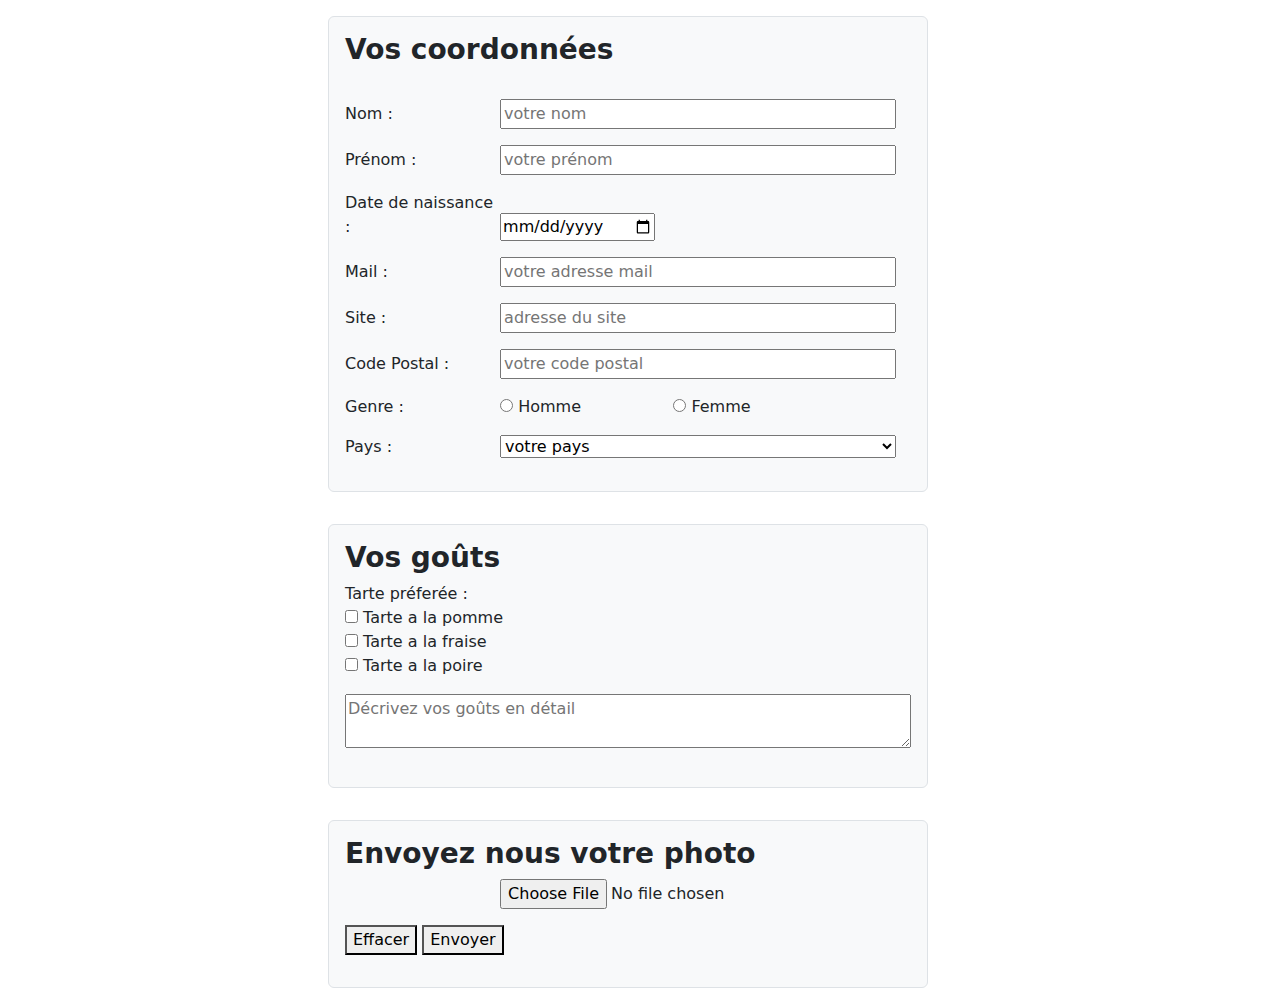
<file: Projet_apprentissage_js/index.html>
<!DOCTYPE html>
<html lang="fr">
<head>
    <meta charset="UTF-8">
    <meta name="viewport" content="width=device-width, initial-scale=1.0">
    <link rel="stylesheet" href="style.css">
    <script src="https://cdn.jsdelivr.net/npm/bootstrap@5.3.3/dist/js/bootstrap.bundle.min.js" integrity="sha384-YvpcrYf0tY3lHB60NNkmXc5s9fDVZLESaAA55NDzOxhy9GkcIdslK1eN7N6jIeHz" crossorigin="anonymous"></script>
    <link href="https://cdn.jsdelivr.net/npm/bootstrap@5.3.3/dist/css/bootstrap.min.css" rel="stylesheet" integrity="sha384-QWTKZyjpPEjISv5WaRU9OFeRpok6YctnYmDr5pNlyT2bRjXh0JMhjY6hW+ALEwIH" crossorigin="anonymous">
    <script src="https://code.jquery.com/jquery-3.7.1.js" integrity="sha256-eKhayi8LEQwp4NKxN+CfCh+3qOVUtJn3QNZ0TciWLP4=" crossorigin="anonymous"></script>
    <title>Document</title>
</head>





<body>
    <section class="col-12">
        <div class="row p-3">
                <div class="row">
                    <div class="offset-3 col-md-6 mb-6">
                        <div class="p-3 border rounded bg-light">
                            
                            <h3 class="fw-bold">Vos coordonnées</h3><br>

                            <p><label for="nom">Nom :</label>
                                <input type="text" id="nom" name="nom" placeholder="votre nom"><br></p>
                            
                            <p><label for="prenom">Prénom :</label>
                                <input type="text" id="penom" name="prenom" placeholder="votre prénom"><br></p>

                            <p><label for="date">Date de naissance :</label>
                                <input type="date" id="date" name="date"><br></p>
                            
                            <p><label for="mail">Mail :</label>
                                <input type="text" id="mail" nom="mail" placeholder="votre adresse mail"></p>

                            <p><label for="site">Site :</label>
                                <input type="text" name="site" id="site" placeholder="adresse du site"></p>
                            
                            <p><label for="code">Code Postal :</label>
                                <input type="text" name="code" id="code" placeholder="votre code postal"></p>

                            <p><label for="genre">Genre :</label>
                                <input type="radio" id="homme" name="genre" value="homme">
                                <label for="homme">Homme</label>
                                <input type="radio" id="femme" name="genre" value="femme">
                                <label for="femme">Femme</label>
                            </p>

                            <p><label for="pays">Pays :</label>
                                <select name="pays" id="pays">
                                    <option value="pp">votre pays</option>
                                    <option value="fr">France</option>
                                    <option value="bg">Belgique</option>
                                    <option value="dt">Allemagne</option>
                                    <option value="esp">Espagne</option>
                                </select></p>


                                

                        </div>
                    </div>
                </div>
            </div>
        </div>
    </section>



    <section class="col-12">
        <div class="row p-3">
            <div class="row">
                <div class="offset-3 col-md-6 mb-6">
                    <div class="p-3 border rounded bg-light">

                            <h3 class="fw-bold">Vos goûts</h3>

                            <p><label for="tarte">Tarte préferée :</label>
                                <br><input type="checkbox" name="tarte" id="tarte"> Tarte a la pomme
                                <br><input type="checkbox" name="tarte_1" id="tarte_1"> Tarte a la fraise
                                <br><input type="checkbox" name="tarte_2" id="tarte_3"> Tarte a la poire
                            </p>
                                    
                            <p><textarea name="gouts" placeholder="Décrivez vos goûts en détail"></textarea></p>
                        </div>
                    </div>
                </div>
            </div>
        </div>
    </section>
    






    <section class="col-12">
        <div class="row p-3">
            <div class="row">
                <div class="offset-3 col-md-6 mb-6">
                    <div class="p-3 border rounded bg-light">
                        <h3 class="fw-bold" id="photo">Envoyez nous votre photo</h3>
                        
                        
                        <p><label for="file"></label>
                        <input type="file" name="" id=""></p>

                         <p>
                            <button type="reset">Effacer</button>
                            <button type="submit">Envoyer</button>
                        </p>



                        
                    </div>
                </div>
            </div>
        </div>
    </section>


    <script type="text/javascript" src="script.js"></script>
                
</body>







</html>
</file>
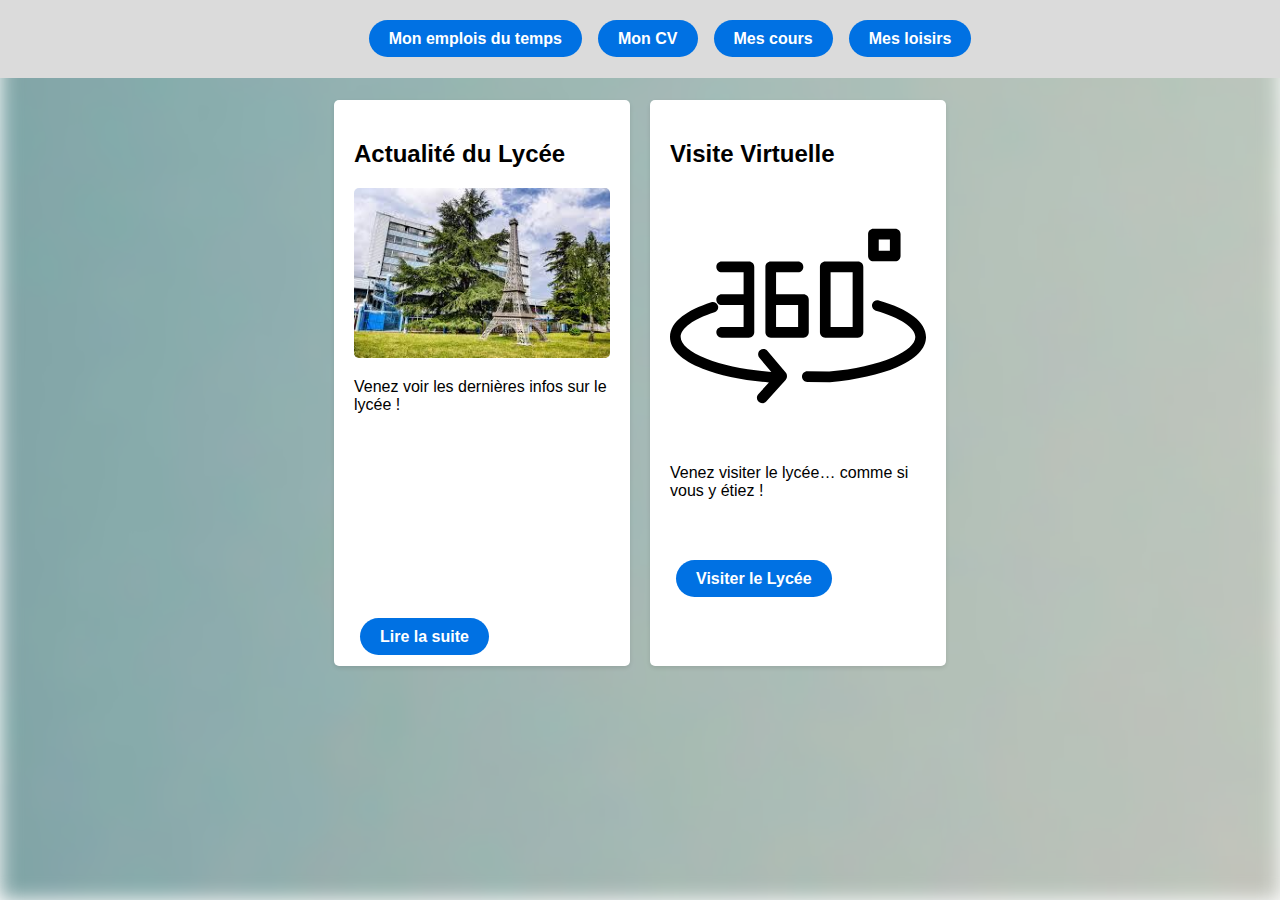
<file: Projet_site_ljj/Index.html>
<!DOCTYPE html>
<html lang="fr">

<link rel="stylesheet" href="style.css">






<head>
    <meta charset="UTF-8">
    <meta name="viewport" content="width=device-width, initial-scale=1.0">
    <title>Mon site</title>
</head>







<body class="background">
    <div class="ban" >
        <div class="background-content">
            <a href="edt.html" class="button">Mon emplois du temps</a>
            <a href="cv.html" class="button">Mon CV</a>
            <a href="cours.html" class="button">Mes cours</a>
            <a href="loisir.html" class="button">Mes loisirs</a>






            
        </div>
    </div>

    <div class="container">
        <div class="column">
            <h2>Actualité du Lycée</h2>
            <img src="SOURCE\LyceeJJ.jpg" alt="Image 1" class="image">
            <p>Venez voir les dernières infos sur le lycée !</p>
            <br><br><br><br><br><br><br><br><br><br><br>
            <a href="https://lyc-jaures-argenteuil.ac-versailles.fr/category/actualites/" class="button" target="_blank">Lire la suite</a>

        </div>
        

        <div class="column">
            <h2>Visite Virtuelle</h2>
            <img src="SOURCE\360.svg" alt="Image 2" class="image">
            <p>Venez visiter le lycée… comme si vous y étiez !</p>
            <br><br><br>
            <a href="https://my.web-visite.com/F1ltEQAj8H/12357121p&322.14h&90t" class="button" target="_blank">Visiter le Lycée</a>
        </div>
    </div>
    





</body>
</html>
</file>
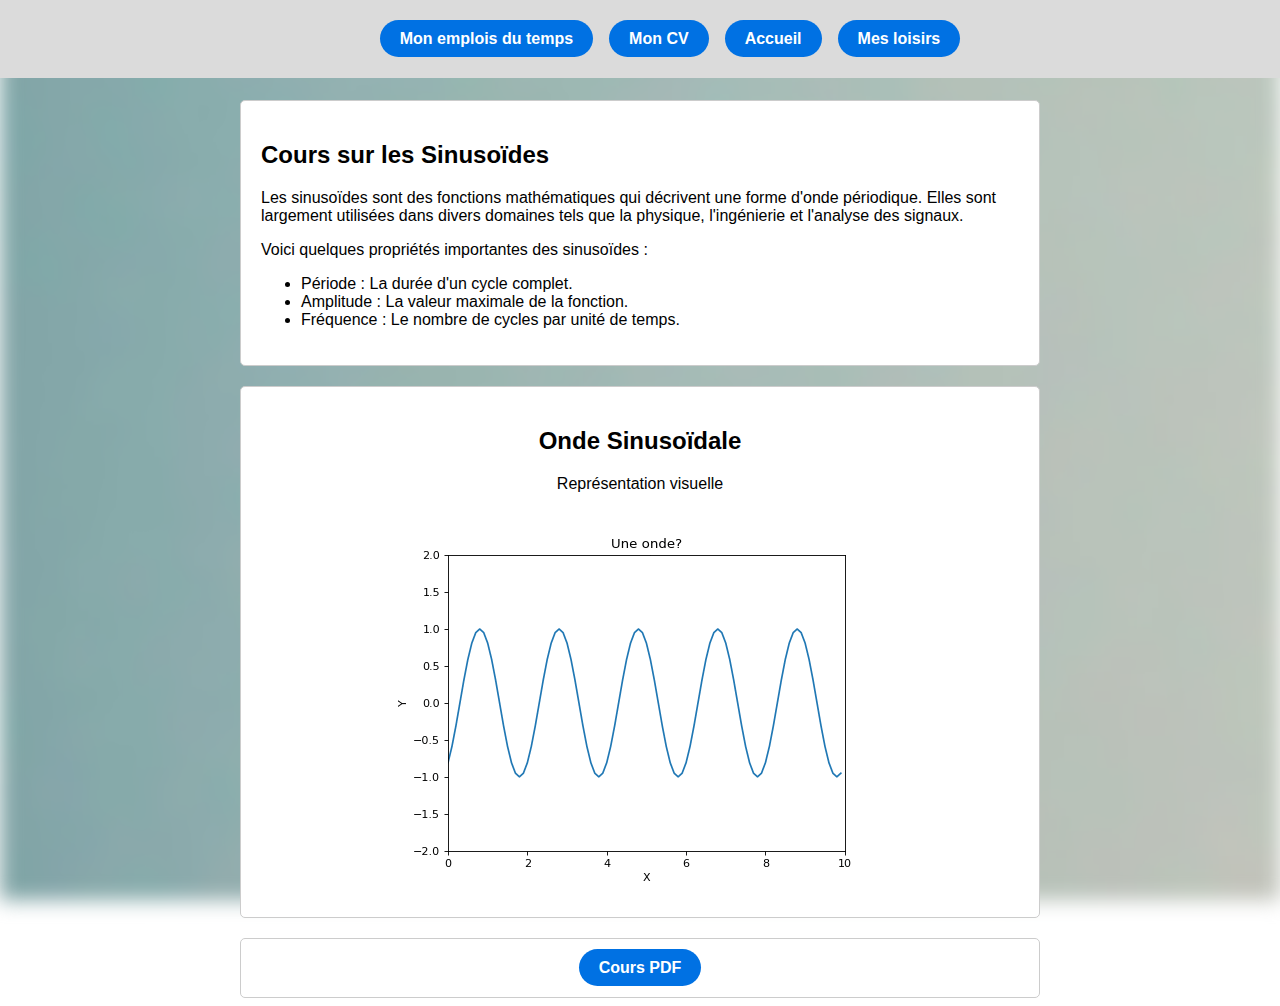
<file: Projet_site_ljj/cours.html>
<!DOCTYPE html>
<html lang="fr">

<link rel="stylesheet" href="style_4.css">






<head>
    <meta charset="UTF-8">
    <meta name="viewport" content="width=device-width, initial-scale=1.0">
    <title>Mes cours</title>
</head>







<body class="background">
    <div class="ban" >
        <div class="background-content">
            <a href="edt.html" class="button">Mon emplois du temps</a>
            <a href="cv.html" class="button">Mon CV</a>
            <a href="Index.html" class="button">Accueil</a>  
            <a href="loisir.html" class="button">Mes loisirs</a>          
        </div>
    </div>



<div class="container">
        <div class="cours">
            <h2>Cours sur les Sinusoïdes</h2>
            <p>Les sinusoïdes sont des fonctions mathématiques qui décrivent une forme d'onde périodique. Elles sont largement utilisées dans divers domaines tels que la physique, l'ingénierie et l'analyse des signaux.</p>
            <p>Voici quelques propriétés importantes des sinusoïdes :</p>
            <ul>
                <li>Période : La durée d'un cycle complet.</li>
                <li>Amplitude : La valeur maximale de la fonction.</li>
                <li>Fréquence : Le nombre de cycles par unité de temps.</li>
            </ul>
        </div>
        <div class="image">
            <h2>Onde Sinusoïdale</h2>
            <p>Représentation visuelle</p>
            <img src="SOURCE\Sinu.gif" alt="Graphique des Sinusoïdes" />
        </div>
        <div class="pdf">
            <a href="SOURCE/sinu_cours.pdf" target="_blank" class="button">Cours PDF</a>

        </div>
    </div>




</body>
</html>
</file>
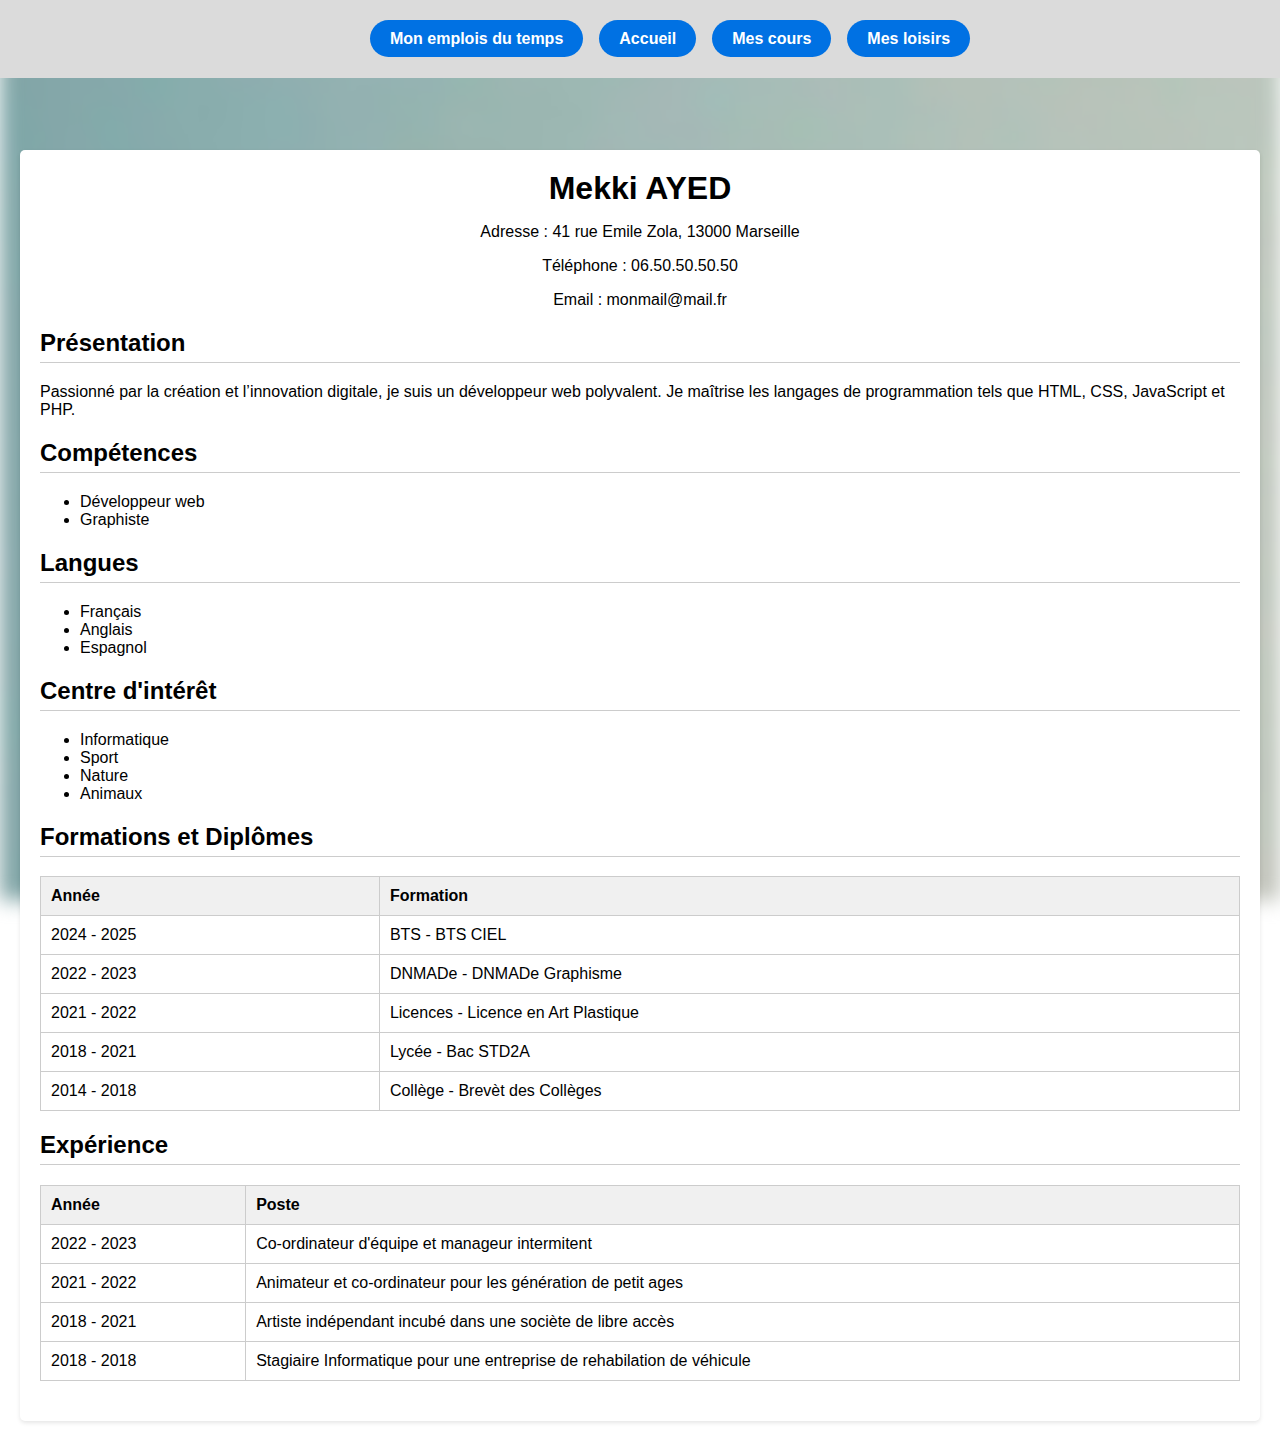
<file: Projet_site_ljj/cv.html>
<!DOCTYPE html>
<html lang="fr">

<link rel="stylesheet" href="style_3.css">






<head>
    <meta charset="UTF-8">
    <meta name="viewport" content="width=device-width, initial-scale=1.0">
    <title>Mon CV</title>
</head>







<body class="background">
    <div class="ban" >
        <div class="background-content">
            <a href="edt.html" class="button">Mon emplois du temps</a>
            <a href="Index.html" class="button">Accueil</a>
            <a href="cours.html" class="button">Mes cours</a> 
            <a href="loisir.html" class="button">Mes loisirs</a>           
        </div>
    </div>





<div class="container">
    <div class="cv-container">
        <header>
            <h1>Mekki AYED</h1>
            <p>Adresse : 41 rue Emile Zola, 13000 Marseille</p>
            <p>Téléphone : 06.50.50.50.50</p>
            <p>Email : monmail@mail.fr</p>
        </header>

        <section class="presentation">
            <h2>Présentation</h2>
            <p>Passionné par la création et l’innovation digitale, je suis un développeur web polyvalent. Je maîtrise les langages de programmation tels que HTML, CSS, JavaScript et PHP.</p>
        </section>

        <section class="competences">
            <h2>Compétences</h2>
            <ul>
                <li>Développeur web</li>
                <li>Graphiste</li>
            </ul>
        </section>

        <section class="langues">
            <h2>Langues</h2>
            <ul>
                <li>Français</li>
                <li>Anglais</li>
                <li>Espagnol</li>
            </ul>
        </section>

        <section class="interets">
            <h2>Centre d'intérêt</h2>
            <ul>
                <li>Informatique</li>
                <li>Sport</li>
                <li>Nature</li>
                <li>Animaux</li>
            </ul>
        </section>

        <section class="formation">
            <h2>Formations et Diplômes</h2>
            <table>
                <tr>
                    <th>Année</th>
                    <th>Formation</th>
                </tr>
                <tr>
                    <td>2024 - 2025</td>
                    <td>BTS - BTS CIEL</td>
                </tr>
                <tr>
                    <td>2022 - 2023</td>
                    <td>DNMADe - DNMADe Graphisme</td>
                </tr>
                <tr>
                    <td>2021 - 2022</td>
                    <td>Licences - Licence en Art Plastique</td>
                </tr>
                <tr>
                    <td>2018 - 2021</td>
                    <td>Lycée - Bac STD2A</td>
                </tr>
                <tr>
                    <td>2014 - 2018</td>
                    <td>Collège - Brevèt des Collèges</td>
                </tr>
            </table>
        </section>

        <section class="experience">
            <h2>Expérience</h2>
            <table>
                <tr>
                    <th>Année</th>
                    <th>Poste</th>
                </tr>
                <tr>
                    <td>2022 - 2023</td>
                    <td>Co-ordinateur d'équipe et manageur intermitent</td>
                </tr>
                <tr>
                    <td>2021 - 2022</td>
                    <td>Animateur et co-ordinateur pour les génération de petit ages</td>
                </tr>
                <tr>
                    <td>2018 - 2021</td>
                    <td>Artiste indépendant incubé dans une sociète de libre accès</td>
                </tr>
                <tr>
                    <td>2018 - 2018</td>
                    <td>Stagiaire Informatique pour une entreprise de rehabilation de véhicule</td>
                </tr>
            </table>
        </section>
    </div>
</div>








</body>
</html>
</file>
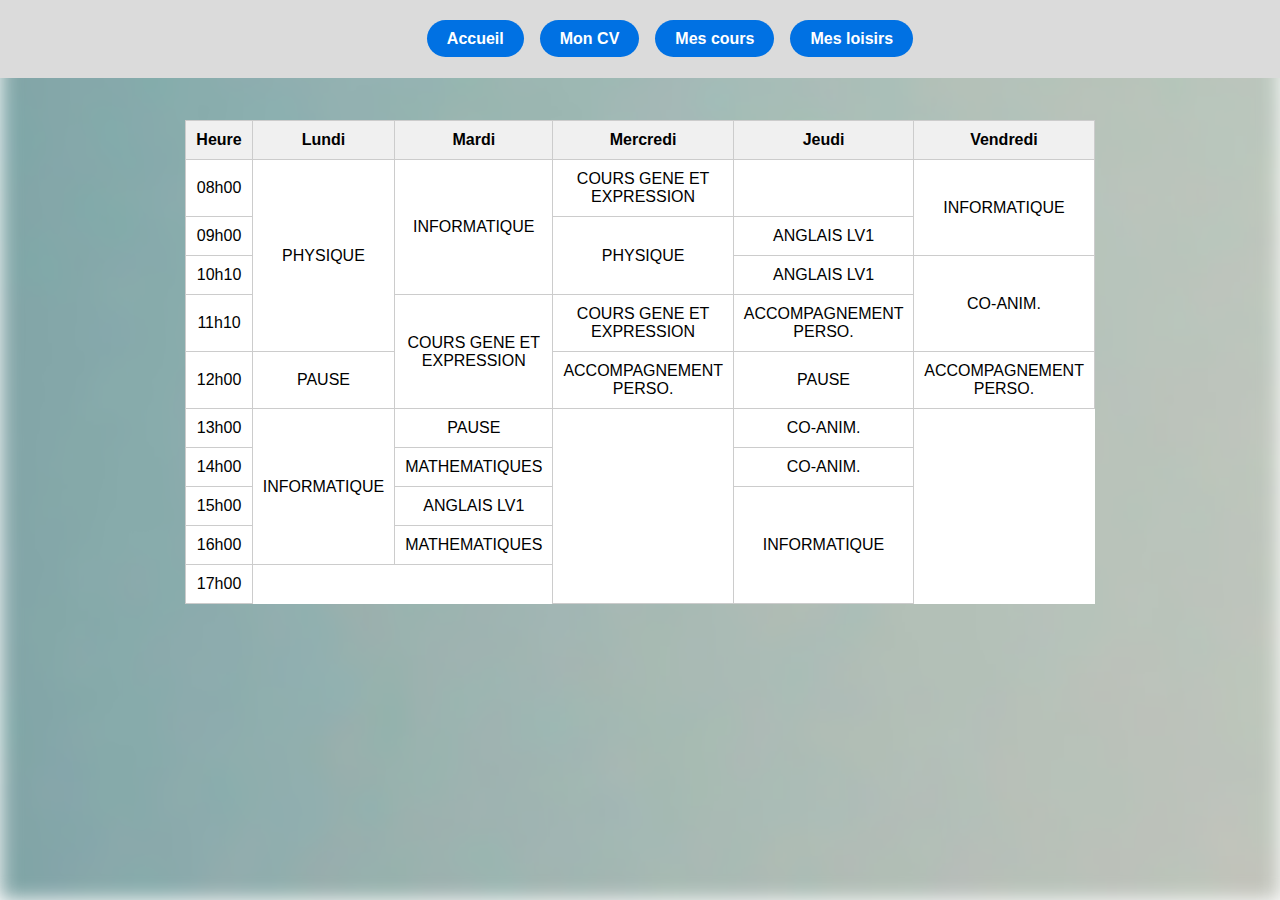
<file: Projet_site_ljj/edt.html>
<!DOCTYPE html>
<html lang="fr">

<link rel="stylesheet" href="style_2.css">






<head>
    <meta charset="UTF-8">
    <meta name="viewport" content="width=device-width, initial-scale=1.0">
    <title>Mon Emplois du temps</title>
</head>







<body class="background">
    <div class="ban" >
        <div class="background-content">
            <a href="Index.html" class="button">Accueil</a>
            <a href="cv.html" class="button">Mon CV</a>
            <a href="cours.html" class="button">Mes cours</a>
            <a href="loisir.html" class="button">Mes loisirs</a>
        </div>
    </div>


    <div class="container">
        <table>
            <thead>
                <tr>
                    <th>Heure</th>
                    <th>Lundi</th>
                    <th>Mardi</th>
                    <th>Mercredi</th>
                    <th>Jeudi</th>
                    <th>Vendredi</th>
                </tr>
            </thead>
            <tbody>
                <tr>
                    <td>08h00</td>
                    <td rowspan="4">PHYSIQUE</td>
                    <td rowspan="3">INFORMATIQUE</td>
                    <td>COURS GENE ET EXPRESSION</td>
                    <td></td>
                    <td rowspan="2">INFORMATIQUE</td>
                </tr>
                <tr>
                    <td>09h00</td>
                    <td rowspan="2">PHYSIQUE</td>
                    <td>ANGLAIS LV1</td>
                </tr>
                <tr>
                    <td>10h10</td>
                    <td>ANGLAIS LV1</td>
                    <td rowspan="2">CO-ANIM.</td>
                </tr>
                <tr>
                    <td>11h10</td>
                    <td rowspan="2">COURS GENE ET EXPRESSION</td>
                    <td>COURS GENE ET EXPRESSION</td>
                    <td>ACCOMPAGNEMENT PERSO.</td>
                </tr>
                <tr>
                    <td>12h00</td>
                    <td>PAUSE</td>
                    <td>ACCOMPAGNEMENT PERSO.</td>
                    <td>PAUSE</td>
                    <td>ACCOMPAGNEMENT PERSO.</td>
                </tr>
                <tr>
                    <td>13h00</td>
                    <td rowspan="4">INFORMATIQUE</td>
                    <td>PAUSE</td>
                    <td rowspan="5"></td>
                    <td>CO-ANIM.</td>
                </tr>
                <tr>
                    <td>14h00</td>
                    <td>MATHEMATIQUES</td>
                    <td>CO-ANIM.</td>
                </tr>
                <tr>
                    <td>15h00</td>
                    <td>ANGLAIS LV1</td>
                    <td rowspan="3">INFORMATIQUE</td>
                </tr>
                <tr>
                    <td>16h00</td>
                    <td>MATHEMATIQUES</td>
                </tr>
                <tr>
                    <td>17h00</td>
                </tr>
            </tbody>
        </table>
    </div>



</body>
</html>
</file>
<file: Projet_apprentissage_js/style.css>
label {
    display: inline-block;
    width: 150px;
}
input[type="text"], select {
    width: calc(100% - 170px); /* Ajustez pour garder l'alignement */
}

textarea {
    display: inline;
    width: calc(100%);

}
</file>
<file: Projet_site_ljj/style.css>
.Body{
    padding: 0;
    margin: 0;
    font-family: Arial, sans-serif;
}

.background_content{
    position: relative;
    z-index: 20;
}

.background::before{
    position: absolute;
    content: '';
    background-image: url("SOURCE/Fond.jpg");
    margin: 0;
    filter: blur(10px);
    top: 0;
    left: 0;
    right: 0;
    bottom: 0;
    height: auto;
    z-index: 19;
}


.ban{
    position: fixed;
    top: 0;
    left: 0%;
    width: 100%;
    background-color:rgb(219, 219, 219);
    padding: 30px;
    z-index: 1000;
    box-shadow: 2 4px 8px rgba(0, 0, 0, 0.3);
    text-align: center;

}

.button{
    background-color: #0071e3;
    transition: background-color 0.3s;
    color: white;
    border-radius: 25px;
    padding: 10px 20px;
    text-align: center;
    font-weight: bold;
    text-decoration: none;
    margin: 6px;
    font-family: Arial, Helvetica, sans-serif;

}

.button:hover {
    background-color: #005bb5;
    box-shadow: 0 4px 10px;
}

.button:active {
    background-color: #e0e0e0;
    box-shadow: 0 2px 5px rgba(0, 0, 0, 0.2);
}





/* ne pas copier en dessous */ 





.container {
    display: flex; /* créer une disposition en colonnes */
    justify-content: center; /* Centre les colonnes horizontalement */
    margin-top: 100px; /* Espace entre la bannière et les colonnes */
    width: 50%;
    margin-left: auto; /* Centrer le conteneur */
    margin-right: auto; /* Centrer le conteneur */
    z-index: 28;
    font-family: Arial, Helvetica, sans-serif;
}

.column {
    flex: 1; /* Chaque colonne prend une part égale de l'espace disponible */
    margin: 0 10px; /* Espacement entre les colonnes */
    background-color: white; 
    padding: 20px;
    border-radius: 5px;
    box-shadow: 0 2px 4px rgba(0, 0, 0, 0.1);
    z-index: 28;
}

.image {
    width: 100%; /* L'image s'adapte à la largeur de la colonne */
    border-radius: 5px; /* Coins arrondis pour l'image */
    z-index: 28;
}
</file>
<file: Projet_site_ljj/style_4.css>
.Body{
    font-family: Arial, sans-serif;
    padding: 0;
    margin: 0;
}

.background_content{
    position: relative;
    z-index: 2;
}

.background::before{
    position: absolute;
    content: '';
    background-image: url("SOURCE/Fond.jpg");
    margin: 0;
    filter: blur(10px);
    top: 0;
    left: 0;
    right: 0;
    bottom: 0;
    height: auto;
    z-index: 1;
}


.ban{
    position: fixed;
    top: 0;
    left: 0%;
    width: 100%;
    background-color:rgb(219, 219, 219);
    padding: 30px;
    z-index: 1000;
    box-shadow: 2 4px 8px rgba(0, 0, 0, 0.3);
    text-align: center;

}

.button{
    background-color: #0071e3;
    transition: background-color 0.3s;
    color: white;
    border-radius: 25px;
    padding: 10px 20px;
    text-align: center;
    font-weight: bold;
    text-decoration: none;
    margin: 6px;
    font-family: Arial, Helvetica, sans-serif;

}

.button:hover {
    background-color: #005bb5;
    box-shadow: 0 4px 10px;
}

.button:active {
    background-color: #e0e0e0;
    box-shadow: 0 2px 5px rgba(0, 0, 0, 0.2);
}


    /* ne pas copier en dessous */ 




    .container {
        display: flex;
        flex-direction: column; /* Affiche les éléments verticalement */
        margin: 0 auto;
        max-width: 800px; /* Largeur maximale */
        margin-top: 100px;
        z-index: 31;
        font-family: Arial, Helvetica, sans-serif;
    }
    
    .cours {
        background-color: white; /* Fond blanc pour la section du cours */
        border: 1px solid #ccc; /* Bordure */
        border-radius: 5px; /* Coins arrondis */
        padding: 20px; /* Espacement interne */
        margin-bottom: 20px; /* Espace entre les sections */
        z-index: 31;
    }
    
    .image {
        background-color: white; /* Fond blanc pour la section de l'image */
        border: 1px solid #ccc; /* Bordure */
        border-radius: 5px; /* Coins arrondis */
        padding: 20px; /* Espacement interne */
        text-align: center; /* Centre le contenu de l'image */
        z-index: 31;
    }
    
    .image img {
        max-width: 100%; /* l'image ne dépasse pas la largeur de son conteneur */
        height: auto; /* conserver les proportions */
        z-index: 31;
    }


    .pdf{
        background-color: white; /* Fond blanc pour la section de l'image */
        border: 1px solid #ccc; /* Bordure */
        border-radius: 5px; /* Coins arrondis */
        padding: 20px; /* Espacement interne */
        text-align: center; /* Centre le contenu de l'image */
        z-index: 31;
        margin-top: 20px;
    }
</file>
<file: Projet_site_ljj/style_3.css>
.Body{
    font-family: Arial, sans-serif;
    padding: 0;
    margin: 0;
}

.background_content{
    position: relative;
    z-index: 2;
}

.background::before{
    position: absolute;
    content: '';
    background-image: url("SOURCE/Fond.jpg");
    margin: 0;
    filter: blur(10px);
    top: 0;
    left: 0;
    right: 0;
    bottom: 0;
    height: auto;
    z-index: 1;
}


.ban{
    position: fixed;
    top: 0;
    left: 0%;
    width: 100%;
    background-color:rgb(219, 219, 219);
    padding: 30px;
    z-index: 1000;
    box-shadow: 2 4px 8px rgba(0, 0, 0, 0.3);
    text-align: center;

}

.button{
    background-color: #0071e3;
    transition: background-color 0.3s;
    color: white;
    border-radius: 25px;
    padding: 10px 20px;
    text-align: center;
    font-weight: bold;
    text-decoration: none;
    margin: 6px;
    font-family: Arial, Helvetica, sans-serif;

}

.button:hover {
    background-color: #005bb5;
    box-shadow: 0 4px 10px;
}

.button:active {
    background-color: #e0e0e0;
    box-shadow: 0 2px 5px rgba(0, 0, 0, 0.2);
}


    /* ne pas copier en dessous */ 

    .cv-container {
        position: relative;
        max-width: 1200px;
        margin: auto;
        padding: 20px;
        background: white;
        border-radius: 5px;
        box-shadow: 0 2px 4px rgba(0, 0, 0, 0.1);
        z-index: 28;
        font-family: Arial, Helvetica, sans-serif;
        margin-top: 150px;
    }
    
    header {
        text-align: center;

    }
    
    h1 {
        margin: 0;

    }
    
    h2 {
        border-bottom: 1px solid #ccc;
        padding-bottom: 5px;

    }
    
    section {
        margin-bottom: 20px;

    }
    
    table {
        width: 100%;
        border-collapse: collapse;
        margin-top: 10px;

    }
    
    th, td {
        border: 1px solid #ccc;
        padding: 10px;
        text-align: left;

    }
    
    th {
        background-color: #f0f0f0;

    }
</file>
<file: Projet_site_ljj/style_2.css>
.Body{
    padding: 0;
    margin: 0;
    font-family: Arial, sans-serif;
}

.background_content{
    position: relative;
    z-index: 20;
}

.background::before{
    position: absolute;
    content: '';
    background-image: url("SOURCE/Fond.jpg");
    margin: 0;
    filter: blur(10px);
    top: 0;
    left: 0;
    right: 0;
    bottom: 0;
    height: auto;
    z-index: 19;
}


.ban{
    position: fixed;
    top: 0;
    left: 0%;
    width: 100%;
    background-color:rgb(219, 219, 219);
    padding: 30px;
    z-index: 1000;
    box-shadow: 2 4px 8px rgba(0, 0, 0, 0.3);
    text-align: center;

}

.button{
    background-color: #0071e3;
    transition: background-color 0.3s;
    color: white;
    border-radius: 25px;
    padding: 10px 20px;
    text-align: center;
    font-weight: bold;
    text-decoration: none;
    margin: 6px;
    font-family: Arial, Helvetica, sans-serif;

}

.button:hover {
    background-color: #005bb5;
    box-shadow: 0 4px 10px;
}

.button:active {
    background-color: #e0e0e0;
    box-shadow: 0 2px 5px rgba(0, 0, 0, 0.2);
}





    /* ne pas copier en dessous */ 






    table {
        width: 80%; /* Ajustez selon vos besoins */
        margin: 20px auto; /* Centre le tableau */
        border-collapse: collapse; /* Pour éviter les espaces entre les cellules */
        background-color: white; /* Fond blanc pour le tableau */
        z-index: 30; /* Assurez-vous que c'est plus élevé que le fond flou */
        position: relative; /* Nécessaire pour que le z-index fonctionne */
        font-family: Arial, Helvetica, sans-serif;
    }
    
    th, td {
        border: 1px solid #ccc; /* Bordure des cellules */
        padding: 10px; /* Espacement intérieur */
        text-align: center; /* Centre le contenu */
        background-color: white; /* Fond blanc pour les cellules */
    }
    
    th {
        background-color: #f0f0f0; /* Couleur de fond des en-têtes */
    }
    


    .container {
        display: flex; /* créer une disposition en colonnes */
        justify-content: center; /* Centre les colonnes horizontalement */
        margin-top: 100px; /* Espace entre la bannière et les colonnes */
        width: 50%;
        margin-left: auto; /* Centrer le conteneur */
        margin-right: auto; /* Centrer le conteneur */
        z-index: 28;
    }
</file>
